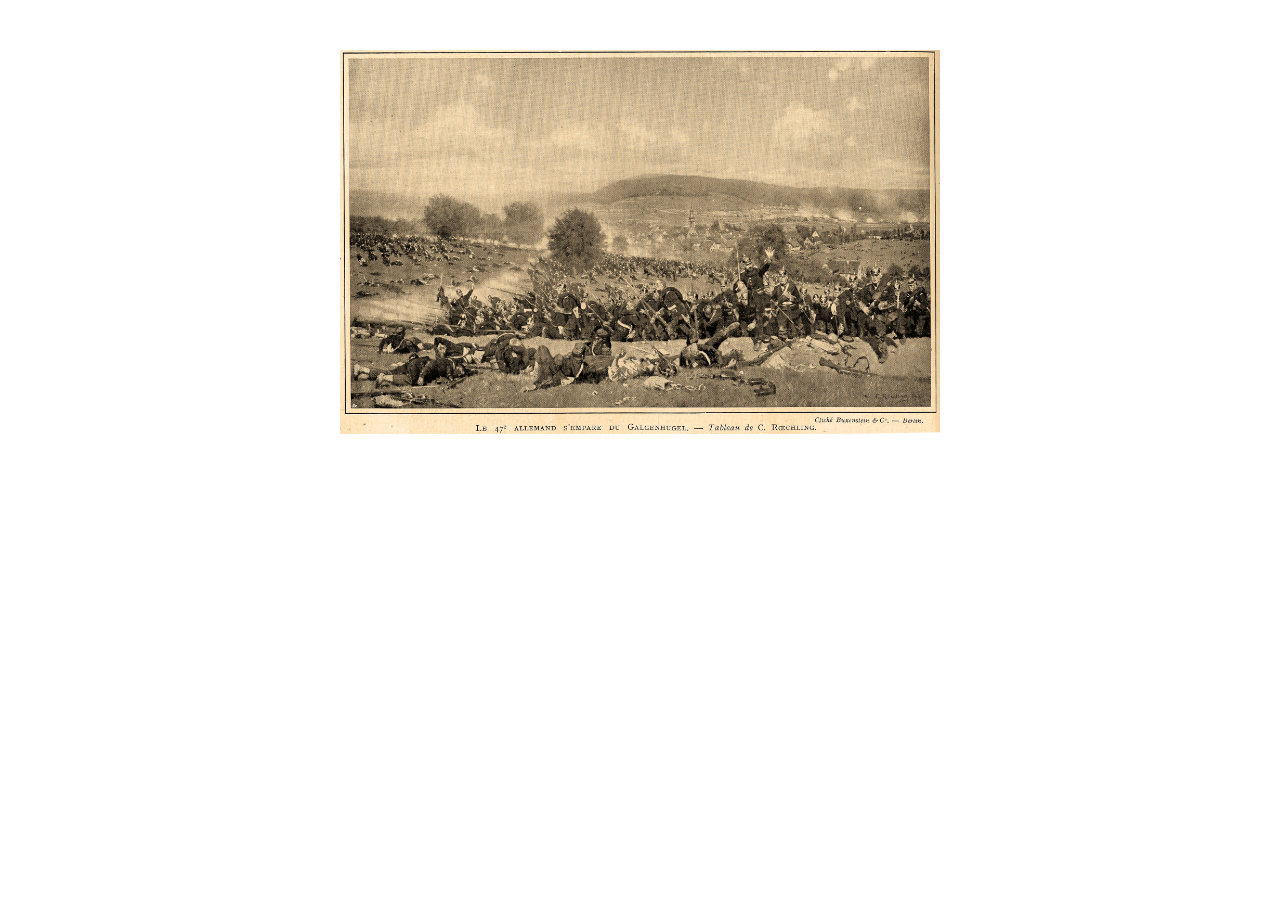
<file: MagnifyZoomer/index.html>
<!DOCTYPE html>
<html lang="en">
<head>
	<title>Zoom with Magnifying Glass using CSS and jQuery</title>
	<meta charset="utf-8">
	
	<link href="css/styles.css" rel="stylesheet">
</head>

<body>

	<!-- Lets make a simple image magnifier -->
	<div class="magnify">
		
		<!-- This is the magnifying glass which will contain the original/large version -->
		<div class="large"></div>
		
		<!-- This is the small image -->
		<!-- Normally, this image is 2308 x 1476 (large image dimensions)
		     but here we are shrinking it to be displayed at 600 pixels wide -->
		<img class="small" src="images/Galgenberg_orig.jpg" width="600">
		
	</div>

	<!-- Time for jquery action - access scripts here -->
    <script src="http://code.jquery.com/jquery-1.11.2.min.js"></script>
    <script src= "js/magnify.js"></script>

	

</body>
</html>
</file>
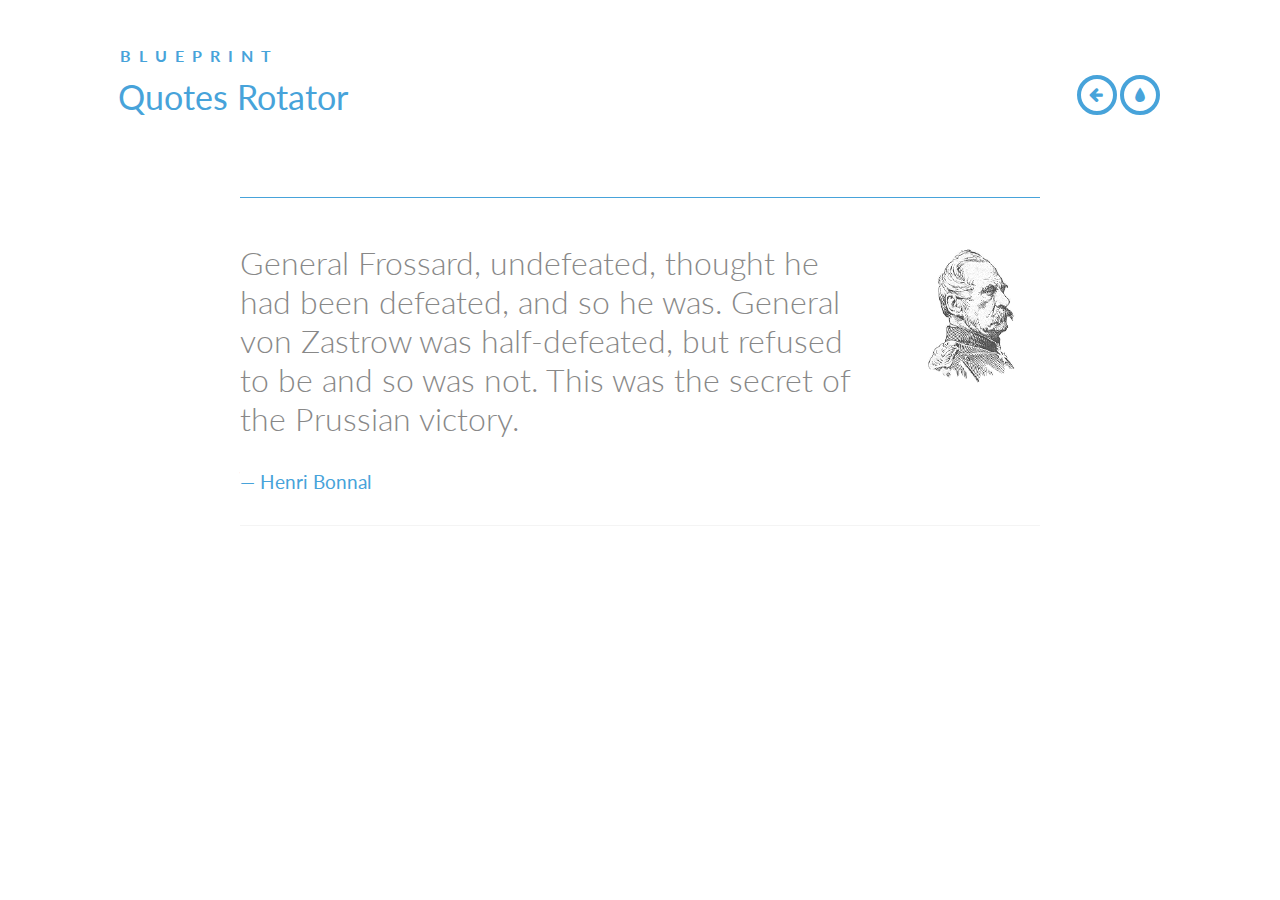
<file: QuotesRotator/index.html>
<!DOCTYPE html>
<html lang="en" class="no-js">
	<head>
		<meta charset="UTF-8">
		<meta http-equiv="X-UA-Compatible" content="IE=edge,chrome=1"> 
		<meta name="viewport" content="width=device-width, initial-scale=1.0"> 
		<title>Blueprint: Quotes Rotator</title>
		
		<meta name="description" content="Blueprint: Quotes Rotator">
		<meta name="keywords" content="quotes rotator, content rotator, jquery, javascript, fade in, fade out, css3, component, html, web development, blockquote">
		<meta name="author" content="Codrops" />
		
		<link rel="shortcut icon" href="../favicon.ico">
		<link rel="stylesheet" type="text/css" href="css/default.css">
		<link rel="stylesheet" type="text/css" href="css/component.css">
		
		<script src="js/modernizr.custom.js"></script>
	</head>
	
	<body>
		<div class="container">
		
			<header class="clearfix">
				<span>Blueprint</span>
				<h1>Quotes Rotator</h1>
				<nav>
					<a href="http://tympanus.net/Blueprints/NestedAccordion" class="icon-arrow-left" data-info="previous Blueprint">Previous Blueprint</a>
					<a href="http://tympanus.net/codrops/?p=14591" class="icon-drop" data-info="back to the Codrops article">back to the Codrops article</a>
				</nav>
			</header>	
			
			<div class="main">
			
				<div id="quoteRotator" class="quoteRotator">
				
					<div class="quoteContent">
					
						<img src="images/roon.png" alt="img01">
						
						<blockquote>
						  <p>General Frossard, undefeated, thought he had been defeated, and so he was.  General von Zastrow was half-defeated, but refused to be and so was not.  This was the secret of the Prussian victory.</p>
						  <footer>Henri Bonnal</footer>
						</blockquote>
						
					</div>
					
					<div class="quoteContent">
					
						<img src="images/macmahon.png" alt="img02">
						
						<blockquote>
						  <p>One day I would like to greet the Germans here; not even a field mouse would come out alive.</p>
						  <footer>Marshal Patrice MacMahon</footer>
						</blockquote>
						
					</div>
					
					<div class="quoteContent">
					
						<img src="images/prince.png" alt="img03">
						
						<blockquote>
						  <p>Fleschuez, one of those diehard officers, was shot in the chest as he urgently conferred with a colleague.  He fell down, gasping for air but otherwise unharmed; he had been saved by his wallet, which he had tucked into his breast pocket before the battle.</p>
						  <footer>Geoffery Wawro</footer>
						</blockquote>
						
					</div>
					<div class="quoteContent">
					
						<img src="images/roon.png" alt="img04">
						
						<blockquote>
						  <p>He was living day to day, confining himself to the routine details of administration which he understood, and trusting to his good luck to pull him through.</p>
						  <footer>Jarras</footer>
						</blockquote>
						
					</div>
					<div class="quoteContent">
					
						<img src="images/prince.png" alt="img04">
						
						<blockquote>
						  <p>The casualty returns were to reveal over 8,000 officers and men killed and wounded, mostly within twenty minutes; more than a quarter of the entire corps strength.  If anything was needed to vindicate the French faith in the Chassepot, it was the aristocratic corpses which so thickly strewed the fields between St Privat and St Marie-les-Chenes.</p>
						  <footer>Michael Howard</footer>
						</blockquote>
						
					</div>
					<div class="quoteContent">
					
						<img src="images/roon.png" alt="img04">
						
						<blockquote>
						  <p>The Bavarians, who had not slept or eaten properly for two entire days, advanced through woods that literally fell down under the hurricane of French fire.</p>
						  <footer>Geoffery Wawro</footer>
						</blockquote>
						
					</div>
					<div class="quoteContent">
					
						<img src="images/macmahon.png" alt="img04">
						
						<blockquote>
						  <p>The bodies of the fallen lay so thickly together, in their light blue jackets, that they made the ground, according to one observer, look like a field of flax.</p>
						  <footer>Michael Howard</footer>
						</blockquote>
						
					</div>
				</div>   <!-- end div.quoteRotator --->
			</div>  <!-- end div.main --->
		</div>   <!-- end div.container --->
		
		<!--<script src="https://ajax.googleapis.com/ajax/libs/jquery/1.9.1/jquery.min.js"></script>-->
		<script src="http://code.jquery.com/jquery-1.11.2.min.js"></script>
		<script src="js/jquery.qtRotator.js"></script>
		
		<script>
			$( function() {
				/*
				- how to call the plugin:
				$( selector ).qtRotator( [options] );
				- options:
				{
					// default transition speed (ms)
					speed : 700,
					// default transition easing
					easing : 'ease',
					// rotator interval (ms)
					interval : 8000
				}
				- destroy:
				$( selector ).qtRotator( 'destroy' );
				*/

				$( '#quoteRotator' ).qtRotator({interval: 4000});

			} );
		</script>
	</body>
</html>
</file>
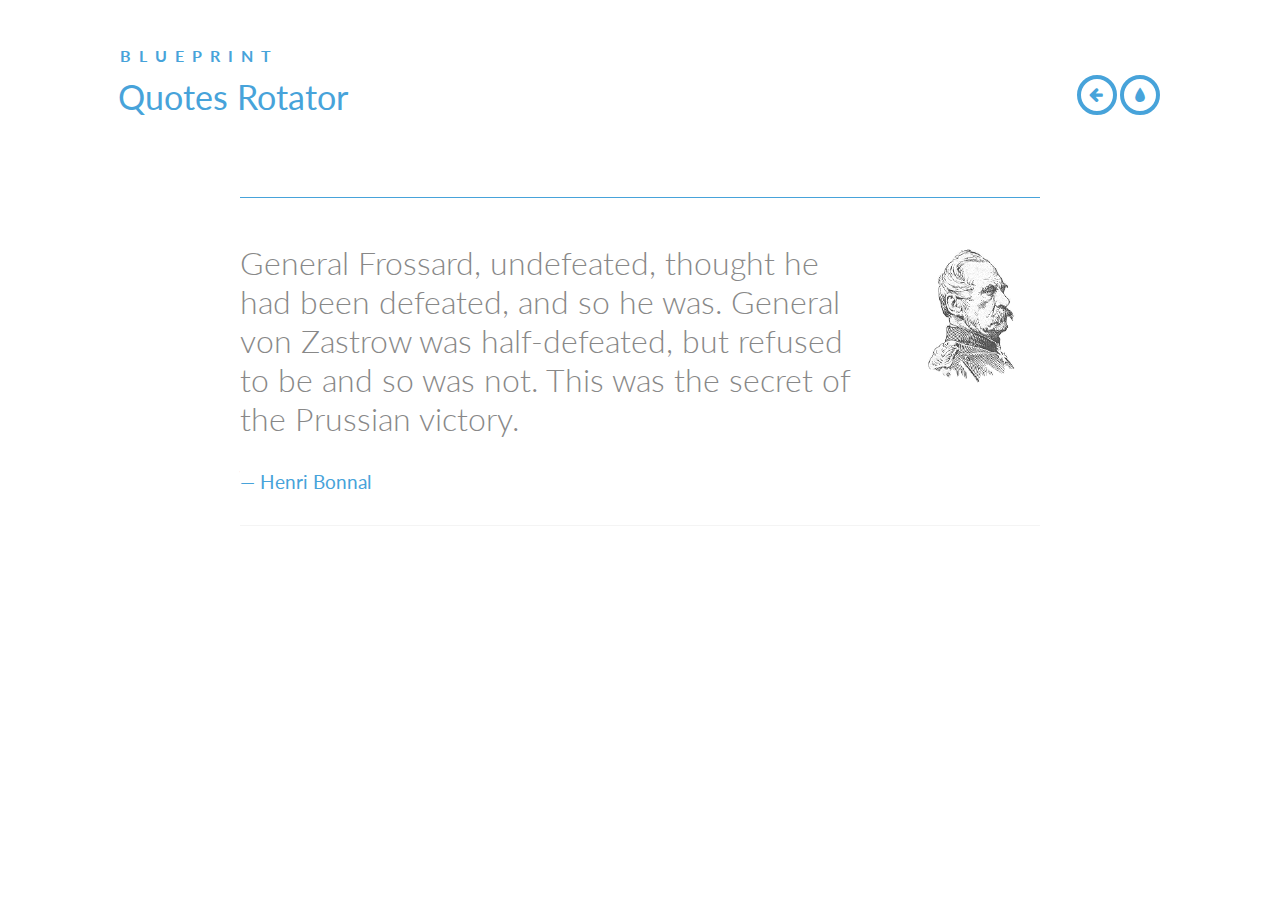
<file: QuoteRotater_commented/QuotesRotator/index.html>
<!DOCTYPE html>
<html lang="en" class="no-js">
	<head>
		<meta charset="UTF-8">
		<meta http-equiv="X-UA-Compatible" content="IE=edge,chrome=1"> 
		<meta name="viewport" content="width=device-width, initial-scale=1.0"> 
		<title>Blueprint: Quotes Rotator</title>
		
		<meta name="description" content="Blueprint: Quotes Rotator">
		<meta name="keywords" content="quotes rotator, content rotator, jquery, javascript, fade in, fade out, css3, component, html, web development, blockquote">
		<meta name="author" content="Codrops" />
		
		<link rel="shortcut icon" href="../favicon.ico">
		<link rel="stylesheet" type="text/css" href="css/default.css">
		<link rel="stylesheet" type="text/css" href="css/component.css">
		
		<script src="js/modernizr.custom.js"></script>
	</head>
	
	<body>
		<div class="container">
		
			<header class="clearfix">
				<span>Blueprint</span>
				<h1>Quotes Rotator</h1>
				<nav>
					<a href="http://tympanus.net/Blueprints/NestedAccordion" class="icon-arrow-left" data-info="previous Blueprint">Previous Blueprint</a>
					<a href="http://tympanus.net/codrops/?p=14591" class="icon-drop" data-info="back to the Codrops article">back to the Codrops article</a>
				</nav>
			</header>	
			
			<div class="main">
			
				<div id="quoteRotator" class="quoteRotator">
				
					<div class="quoteContent">
					
						<img src="images/roon.png" alt="img01">
						
						<blockquote>
						  <p>General Frossard, undefeated, thought he had been defeated, and so he was.  General von Zastrow was half-defeated, but refused to be and so was not.  This was the secret of the Prussian victory.</p>
						  <footer>Henri Bonnal</footer>
						</blockquote>
						
					</div>
					
					<div class="quoteContent">
					
						<img src="images/macmahon.png" alt="img02">
						
						<blockquote>
						  <p>One day I would like to greet the Germans here; not even a field mouse would come out alive.</p>
						  <footer>Marshal Patrice MacMahon</footer>
						</blockquote>
						
					</div>
					
					<div class="quoteContent">
					
						<img src="images/prince.png" alt="img03">
						
						<blockquote>
						  <p>Fleschuez, one of those diehard officers, was shot in the chest as he urgently conferred with a colleague.  He fell down, gasping for air but otherwise unharmed; he had been saved by his wallet, which he had tucked into his breast pocket before the battle.</p>
						  <footer>Geoffery Wawro</footer>
						</blockquote>
						
					</div>
					<div class="quoteContent">
					
						<img src="images/roon.png" alt="img04">
						
						<blockquote>
						  <p>He was living day to day, confining himself to the routine details of administration which he understood, and trusting to his good luck to pull him through.</p>
						  <footer>Jarras</footer>
						</blockquote>
						
					</div>
					<div class="quoteContent">
					
						<img src="images/prince.png" alt="img04">
						
						<blockquote>
						  <p>The casualty returns were to reveal over 8,000 officers and men killed and wounded, mostly within twenty minutes; more than a quarter of the entire corps strength.  If anything was needed to vindicate the French faith in the Chassepot, it was the aristocratic corpses which so thickly strewed the fields between St Privat and St Marie-les-Chenes.</p>
						  <footer>Michael Howard</footer>
						</blockquote>
						
					</div>
					<div class="quoteContent">
					
						<img src="images/roon.png" alt="img04">
						
						<blockquote>
						  <p>The Bavarians, who had not slept or eaten properly for two entire days, advanced through woods that literally fell down under the hurricane of French fire.</p>
						  <footer>Geoffery Wawro</footer>
						</blockquote>
						
					</div>
					<div class="quoteContent">
					
						<img src="images/macmahon.png" alt="img04">
						
						<blockquote>
						  <p>The bodies of the fallen lay so thickly together, in their light blue jackets, that they made the ground, according to one observer, look like a field of flax.</p>
						  <footer>Michael Howard</footer>
						</blockquote>
						
					</div>
				</div>   <!-- end div.quoteRotator --->
			</div>  <!-- end div.main --->
		</div>   <!-- end div.container --->
		
		<!--<script src="https://ajax.googleapis.com/ajax/libs/jquery/1.9.1/jquery.min.js"></script>-->
		<script src="http://code.jquery.com/jquery-1.11.0.min.js"></script>
		<script src="js/jquery.qtRotator.js"></script>
		
		<script>
			$( function() {
				/*
				- how to call the plugin:
				$( selector ).qtRotator( [options] );
				- options:
				{
					// default transition speed (ms)
					speed : 700,
					// default transition easing
					easing : 'ease',
					// rotator interval (ms)
					interval : 8000
				}
				- destroy:
				$( selector ).qtRotator( 'destroy' );
				*/

				$( '#quoteRotator' ).qtRotator();

			} );
		</script>
	</body>
</html>
</file>
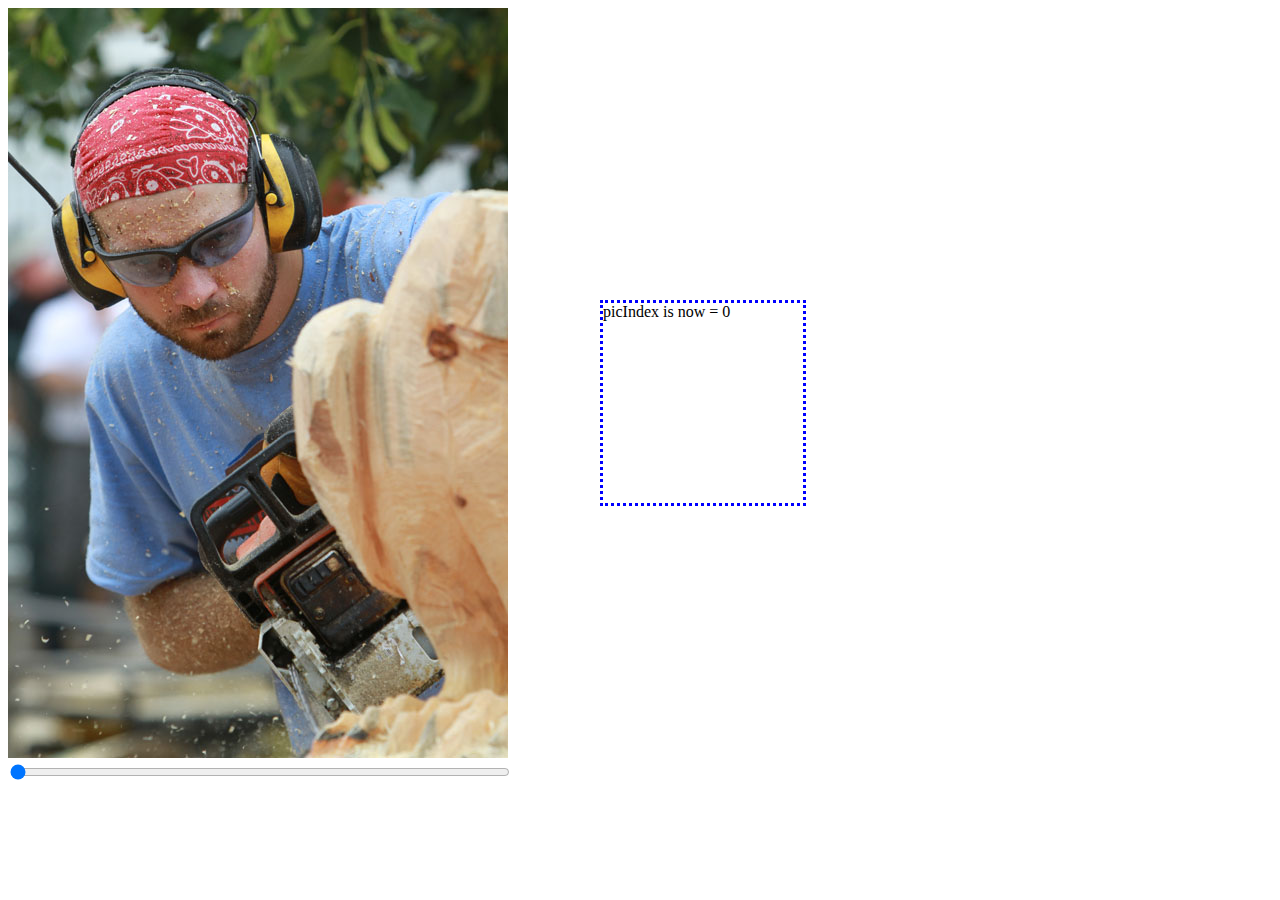
<file: CanvasBlitting/blittingExample01.html>
<!DOCTYPE html>
<html lang="en">
<head>
	<title>HTML5 Blitting with the Canvas - Take01</title>
	<meta charset="utf-8">
	
	<link href="css/blitting1.css" rel="stylesheet">
	
</head>

<body onload="init()">

	<canvas id="myCanvas" width="500" height="750"></canvas>
	
	<div id="testInfo"></div>
	
	<br>
	
	<!-- We are going to use a new form element supported
	     in the webkit.  It may show up as a text field in
		 Firefox and IE -->
	<input type="range" id="slider" style="width:500px" min="0" max="6500" step="1" value="0">
	<!-- max value will be set up based on pic width of 500 x 13 
	     (13 is the index of the last image of 14 images) = 6500 -->
		 
	<script src="js/blitting01.js"></script>
</body>
</html>
</file>
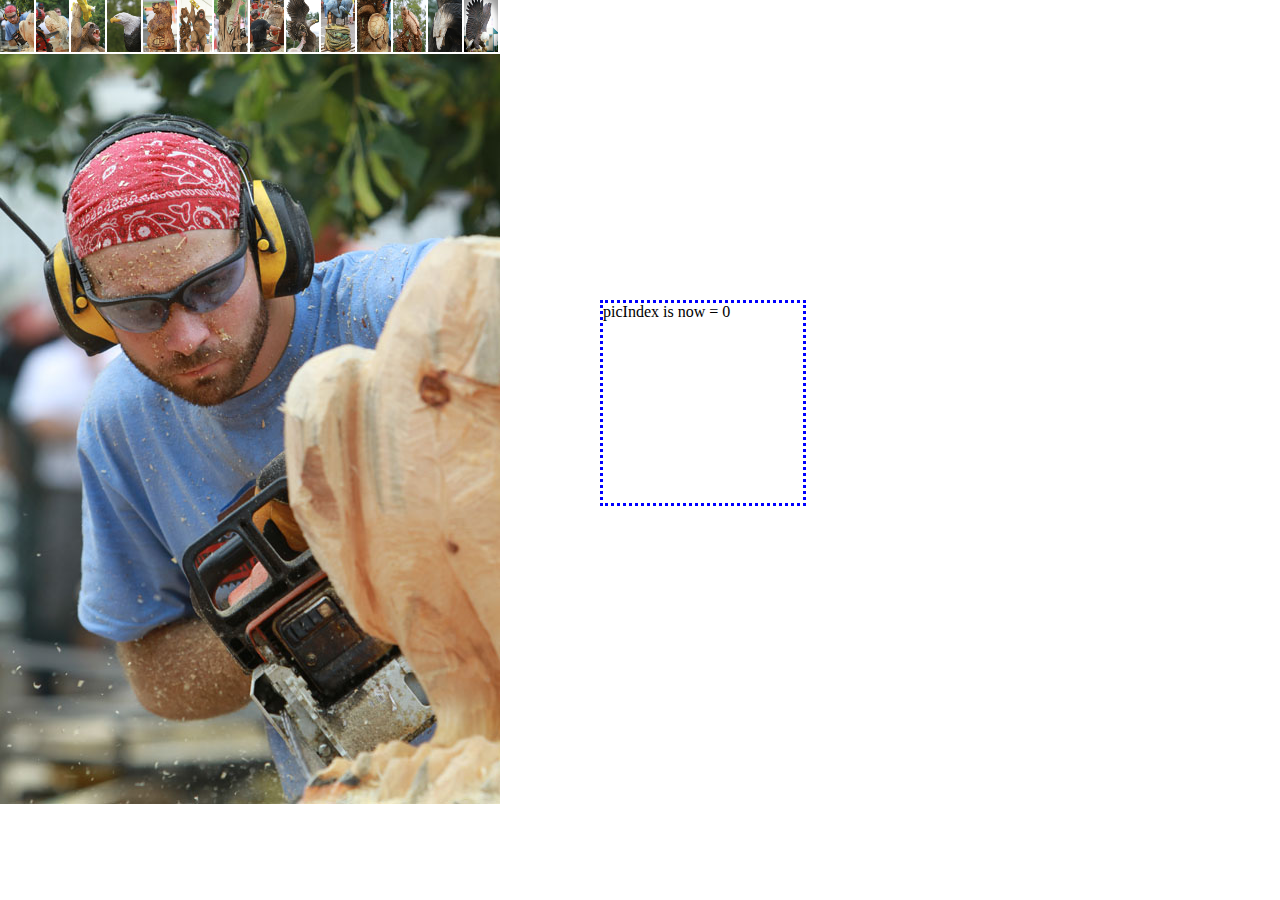
<file: CanvasBlitting/blittingExample02.html>
<!DOCTYPE html>
<html lang="en">
<head>
	<title>HTML5 Blitting with the Canvas - Take02</title>
	<meta charset="utf-8">
	
	<style>
		body {
			margin: 0;
			padding: 0;
		}
		
		#testInfo {
			position:absolute;
			left: 600px;
			top: 300px;
			width: 200px;
			height: 200px;
			border: 3px dotted blue;
		}
	</style>
	
</head>

<body onload="init()">

	<canvas id="myCanvas" width="500" height="805"></canvas>
	
	<div id="testInfo"></div>
		 
	<script src="js/blitting02.js"></script>
</body>
</html>
</file>
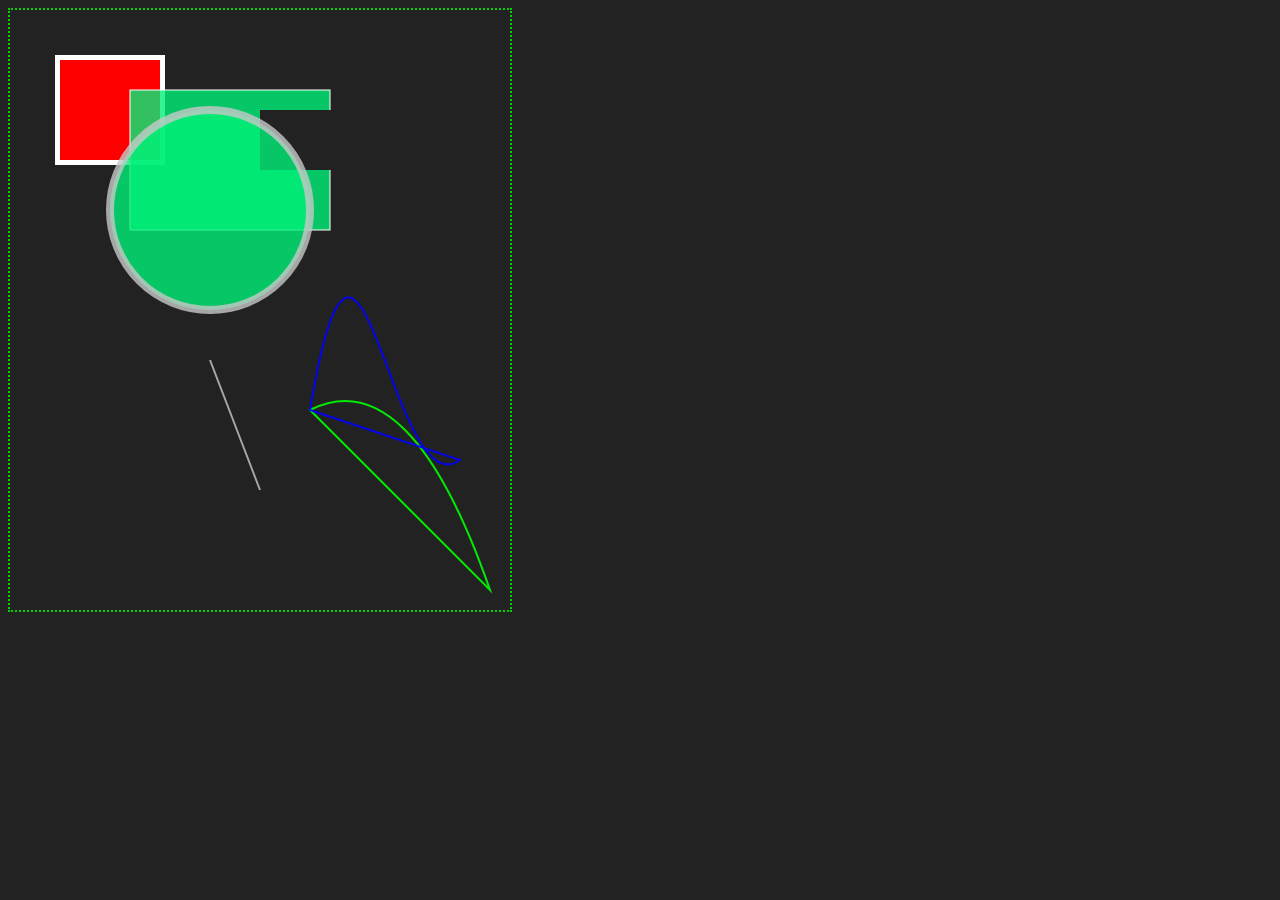
<file: CanvasExample/canvasExample.html>
<!DOCTYPE html>
<html lang="en">
<head>
	<title>HTML5 Canvas Example</title>
	<meta charset="utf-8">
	
	<link href="css/styles.css" rel="stylesheet">
</head>

<body>

	<canvas id="myCanvas" width="500" height="600">HTML5 canvas is not supported by this browser</canvas>
	
	<!--<script src="http://code.jquery.com/jquery-1.11.0.min.js"></script>-->
	<script src="js/canvas.js"></script>

</body>
</html>
</file>
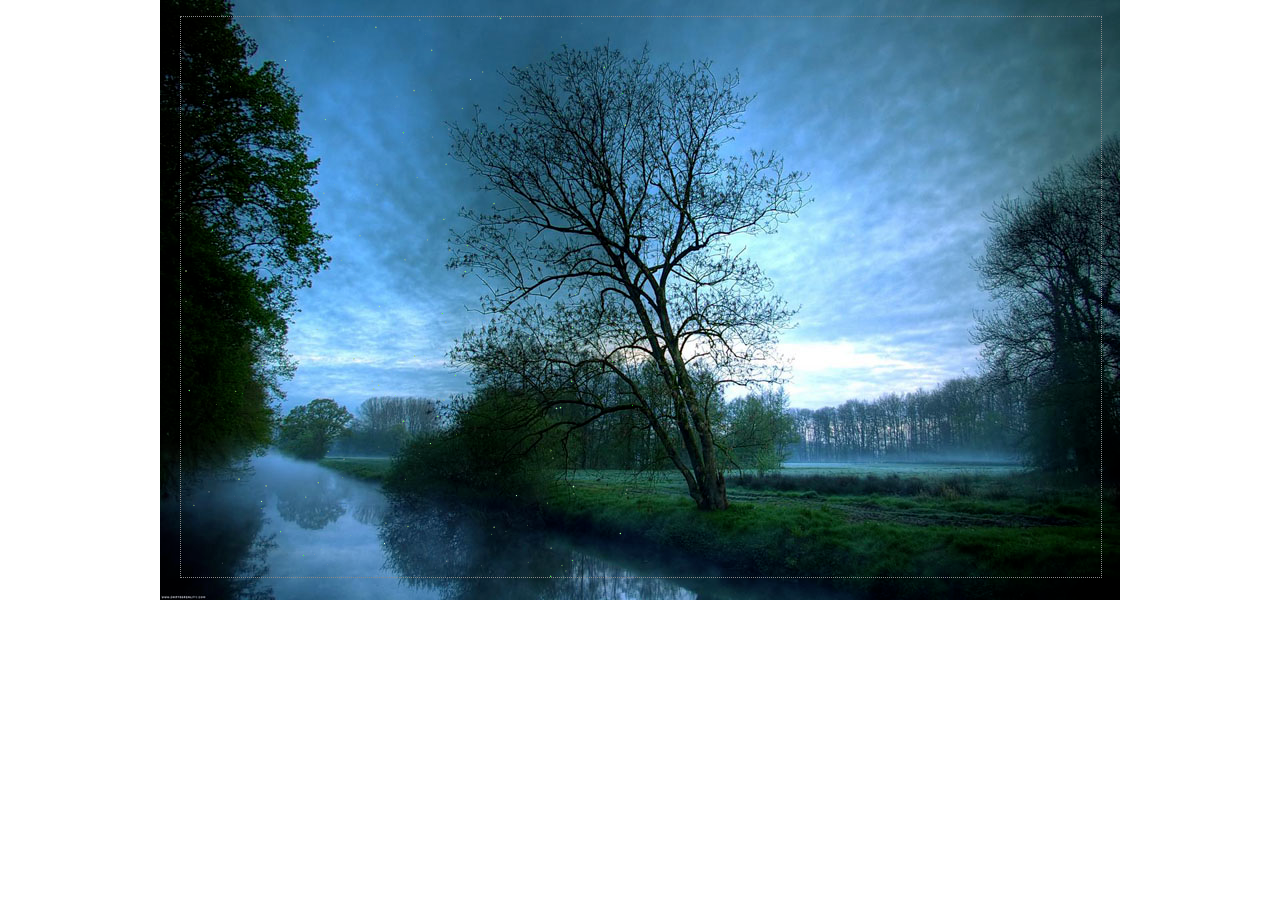
<file: Fireflies/fireFlies.html>
<!DOCTYPE html>
<html lang="en">
<head>
	<title>Fireflies using Particle Effects</title>
	<meta charset="utf-8">
	
	<link href="css/styles.css" rel="stylesheet">
</head>

<body onload="init()">

	<div id="wrapper">

		<canvas id="myCanvas" width="920" height="560">Canvas not supported in this browser</canvas>
	
	</div>
	
	<script src="js/fireFlies.js"></script>

</body>
</html>
</file>
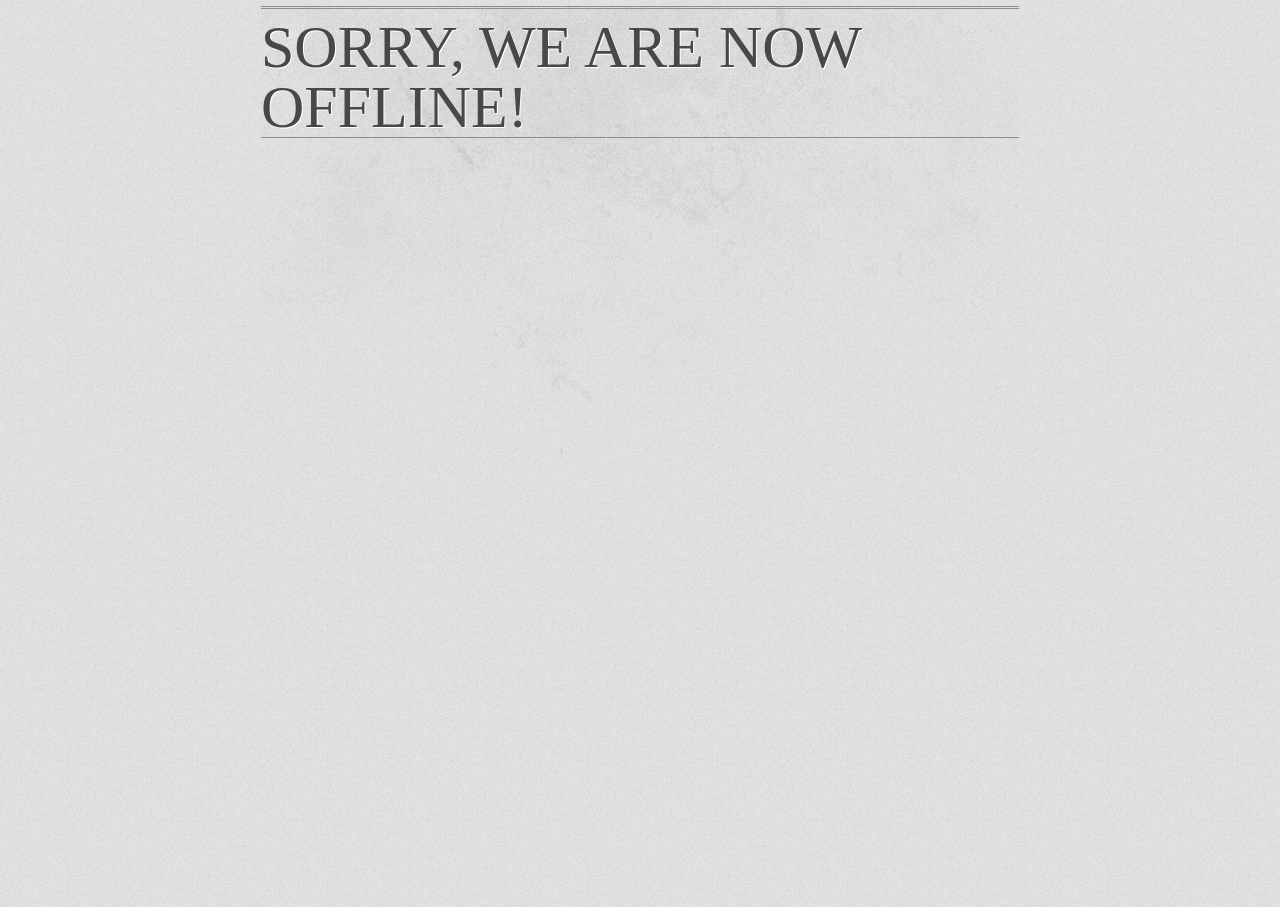
<file: HTML_Herald_commented/offline.html>
<!doctype html>
<html lang="en" manifest="cache.manifest">
	<head>
		<meta http-equiv="Content-Type" content="text/html; charset=iso-8859-1">
		<title>We are offline!</title>
		<link rel="stylesheet" href="css/styles.css?v=1.0"/>
	</head>
	<body>
    <header>
        <h1>Sorry, we are now offline!</h1>
    </header>
	</body>
</html>
</file>
<file: QuotesRotator/css/component.css>
/* div.quoteRotator contains all of the .quoteContent div's */
.quoteRotator {
	position: relative;    /* positioning parent */
	margin: 3em auto 5em auto;  /* center with varying top and bottom margins */
	
	/* The max-width CSS property is used to set the maximum width of a given 
	element. It prevents the used value of the width property from becoming larger 
	than the value specified for max-width.

	max-width overrides width, but min-width overrides max-width.

	For more info see: https://developer.mozilla.org/en-US/docs/Web/CSS/max-width
	*/
	max-width: 800px;
	width: 100%;
	
	/* The min-height CSS property is used to set the minimum height of a given 
	element. It prevents the used value of the height property from becoming 
	smaller than the value specified for min-height.

	The value of min-height overrides both max-height and height.

	For more info see: https://developer.mozilla.org/en-US/docs/Web/CSS/min-height
	*/
	min-height: 400px;
}

.quoteRotator .quoteContent {
	position: absolute;
	min-height: 200px;
	border-top: 1px solid #f4f4f4;
	border-bottom: 1px solid #f4f4f4;
	padding: 2em 0;
	top: 0;
	z-index: 0;
	opacity: 0;   /* hide this content via transparency for now... */
	width: 100%;
}

/* If Modernizr determines JavaScript is disabled by giving the html tag
   a class of "no-js", then use this style rule for the quote content div's */
.no-js .quoteRotator .quoteContent {
	border-bottom: none;
}

.quoteRotator .quoteContent.quoteCurrent,
.no-js .quoteRotator .quoteContent {
	position: relative; 
	z-index: 100;
	/* allow click or tap behaviour to “pass through” an element to another element 
	below it on the Z axis */
	pointer-events: auto;
	opacity: 1;   /* show the current quote */
}

/* Not really sure what these next two rules really gain us...? */
.quoteRotator .quoteContent:before,
.quoteRotator .quoteContent:after {
	content: " ";
	
	/* Behaves like the <table> HTML element. It defines a block-level box. */
	display: table;
}

.quoteRotator .quoteContent:after {
	clear: both;
}

/* This is the progress bar we will see being animated from left-to-right
   via jQuery code */
.quoteProgress {
	position: absolute;
	background: #47a3da;
	height: 1px;
	width: 0%;   /* starting value which will be modified by our jQuery code */
	top: 0;
	z-index: 1000;
}

.quoteRotator blockquote {
	margin: 0;
	padding: 0;
}

.quoteRotator blockquote p {
	font-size: 2em;
	color: #888;
	font-weight: 300;
	margin: 0.4em 0 1em;
}

/* This is for the author of the quote */
.quoteRotator blockquote footer {
	font-size: 1.2em;
}

/* Use a :before pseudo-element to place a "- " before the quote's author */
.quoteRotator blockquote footer:before {
	content: '― ';
}

/* Move the quote's image to the right */
.quoteRotator .quoteContent img {
	float: right;
	margin-left: 3em;
}

/* Example for media query */
@media screen and (max-width: 30.6em) { 

	.quoteRotator {
		font-size: 70%;
	}

	.quoteRotator img {
		width: 80px;
	}

}
</file>
<file: QuoteRotater_commented/QuotesRotator/css/component.css>
/* div.quoteRotator contains all of the .quoteContent div's */
.quoteRotator {
	position: relative;    /* positioning parent */
	margin: 3em auto 5em auto;  /* center with varying top and bottom margins */
	
	/* The max-width CSS property is used to set the maximum width of a given 
	element. It prevents the used value of the width property from becoming larger 
	than the value specified for max-width.

	max-width overrides width, but min-width overrides max-width.

	For more info see: https://developer.mozilla.org/en-US/docs/Web/CSS/max-width
	*/
	max-width: 800px;
	width: 100%;
	
	/* The min-height CSS property is used to set the minimum height of a given 
	element. It prevents the used value of the height property from becoming 
	smaller than the value specified for min-height.

	The value of min-height overrides both max-height and height.

	For more info see: https://developer.mozilla.org/en-US/docs/Web/CSS/min-height
	*/
	min-height: 400px;
}

.quoteRotator .quoteContent {
	position: absolute;
	min-height: 200px;
	border-top: 1px solid #f4f4f4;
	border-bottom: 1px solid #f4f4f4;
	padding: 2em 0;
	top: 0;
	z-index: 0;
	opacity: 0;   /* hide this content via transparency for now... */
	width: 100%;
}

/* If Modernizr determines JavaScript is disabled by giving the html tag
   a class of "no-js", then use this style rule for the quote content div's */
.no-js .quoteRotator .quoteContent {
	border-bottom: none;
}

.quoteRotator .quoteContent.quoteCurrent,
.no-js .quoteRotator .quoteContent {
	position: relative; 
	z-index: 100;
	/* allow click or tap behaviour to “pass through” an element to another element 
	below it on the Z axis */
	pointer-events: auto;
	opacity: 1;   /* show the current quote */
}

/* Not really sure what these next two rules really gain us...? */
.quoteRotator .quoteContent:before,
.quoteRotator .quoteContent:after {
	content: " ";
	
	/* Behaves like the <table> HTML element. It defines a block-level box. */
	display: table;
}

.quoteRotator .quoteContent:after {
	clear: both;
}

/* This is the progress bar we will see being animated from left-to-right
   via jQuery code */
.quoteProgress {
	position: absolute;
	background: #47a3da;
	height: 1px;
	width: 0%;   /* starting value which will be modified by our jQuery code */
	top: 0;
	z-index: 1000;
}

.quoteRotator blockquote {
	margin: 0;
	padding: 0;
}

.quoteRotator blockquote p {
	font-size: 2em;
	color: #888;
	font-weight: 300;
	margin: 0.4em 0 1em;
}

/* This is for the author of the quote */
.quoteRotator blockquote footer {
	font-size: 1.2em;
}

/* Use a :before pseudo-element to place a "- " before the quote's author */
.quoteRotator blockquote footer:before {
	content: '― ';
}

/* Move the quote's image to the right */
.quoteRotator .quoteContent img {
	float: right;
	margin-left: 3em;
}

/* Example for media query */
@media screen and (max-width: 30.6em) { 

	.quoteRotator {
		font-size: 70%;
	}

	.quoteRotator img {
		width: 80px;
	}

}
</file>
<file: CanvasBlitting/css/blitting1.css>
#testInfo {
	position:absolute;
	left: 600px;
	top: 300px;
	width: 200px;
	height: 200px;
	border: 3px dotted blue;
}
</file>
<file: CanvasExample/css/styles.css>
body {
	background: #222;
}

#myCanvas {
	border: 2px dotted rgba(0, 255, 0, .8);
}
</file>
<file: Fireflies/css/styles.css>
body {
	background: transparent url(../images/Silence_Forest_960x600.jpg) no-repeat 50% 0%;
}

#wrapper {
	width: 960px;
	height: 600px;
	margin: 0 auto;
	position: relative;
}

#myCanvas {
	border: 1px dotted #888;
	position: absolute;
	bottom: 30px;
	left: 20px;
}
</file>
<file: HTML_Herald_commented/css/styles.css>
body { font:13px serif; *font-size:small; *font:x-small; line-height:1.22; }
html, body, body div, span, object, iframe,
h1, h2, h3, h4, h5, h6, p, blockquote, pre,
abbr, address, cite, code,
del, dfn, em, img, ins, kbd, q, samp,
small, strong, sub, sup, var,
b, i,
dl, dt, dd, ol, ul, li,
fieldset, form, label, legend,
table, caption, tbody, tfoot, thead, tr, th, td,
article, aside, figure, footer, header, 
hgroup, menu, nav, section,
time, mark, audio, video, a {
  margin:0;
  padding:0;
  border:0;
  outline:0;
  font-size:100%;
  vertical-align:baseline;
  background:transparent none no-repeat 0 0;
  color: #484848;
  font-weight: normal;
}

article, aside, figure, footer, header, hgroup, nav, section { display:block; }

nav ul { list-style:none; }

blockquote, q { quotes:none; }

blockquote:before, blockquote:after,
q:before, q:after { content:''; content:none; }
ins { background-color:#ff9; color:#000; text-decoration:none; }

del { text-decoration: line-through; }
abbr[title], dfn[title] { border-bottom:1px dotted #000; cursor:help; }
table { border-collapse:collapse; border-spacing:0;  font-size:inherit; font:100%;}
input, select { vertical-align:middle;  font:99% sans-serif; color: #282828;}
pre, code, kbd, samp { font-family: monospace, sans-serif; }/ 
h1,h2,h3,h4,h5,h6 { font-weight: bold; text-rendering: optimizeLegibility; }
html { -webkit-font-smoothing: antialiased; }

/* Accessible focus treatment: people.opera.com/patrickl/experiments/keyboard/test */
a:hover, a: active { outline: none; }
a:focus { outline: 1px dotted #f3f3f3; }
ul { margin-left:30px; }
ol { margin-left:30px; list-style-type: decimal; }

small { font-size:85%; }
strong{ font-weight: bold; }
sub { vertical-align: sub; font-size: smaller; }
sup { vertical-align: super; font-size: smaller; }

input[type="radio"] { vertical-align: text-bottom; }
input[type="checkbox"] { vertical-align: bottom; *vertical-align: baseline; }
.ie6 input { vertical-align: text-bottom; }
label, input[type=button], input[type=submit], button { cursor: pointer; }
::-moz-selection{ background: #484848; color:#fff; text-shadow: none; }
::selection { background:#484848; color:#fff; text-shadow: none; } 
a:link { -webkit-tap-highlight-color: #ccc; } 
html { overflow-y: scroll; }
button {  width: auto; overflow: visible; }
.ie7 img { -ms-interpolation-mode: bicubic; }

/* RESET STYLES END HERE */

/* @font-face code Generated by Font Squirrel (http://www.fontsquirrel.com) */
@font-face {
    font-family: 'LeagueGothic';
    src: url('../fonts/League_Gothic-webfont.eot');
    src: url('../fonts/League_Gothic-webfont.eot?#iefix') format('eot'),
         url('../fonts/League_Gothic-webfont.woff') format('woff'),
         url('../fonts/League_Gothic-webfont.ttf') format('truetype'),
         url('../fonts/League_Gothic-webfont.svg#webfontFHzvtkso') format('svg');
    font-weight: bold;
    font-style: normal;
}

@font-face {
    font-family: 'AcknowledgementMedium';
    src: url('../fonts/Acknowledgement-webfont.eot');
    src: url('../fonts/Acknowledgement-webfont.eot?#iefix') format('eot'),
         url('../fonts/Acknowledgement-webfont.woff') format('woff'),
         url('../fonts/Acknowledgement-webfont.ttf') format('truetype'),
         url('../fonts/Acknowledgement-webfont.svg#webfontuCYqM11k') format('svg');
    font-weight: normal;
    font-style: normal;
}

html {
  background: transparent url(../images/bg-main.gif) repeat 0 0;	
  height: 100%;
}

body {
  width: 758px;
  margin: 6px auto 0 auto;
  border-top: solid 1px #8e8e8e;
  background: transparent url(../images/bg-texture.png) no-repeat top center;
  height: 100%;
  color: #666666;
  font-size: 13px;
  position: relative;
  font-family: Times, "Times New Roman", serif;
}


h1 {
  text-shadow: #fff 1px 1px;
  font-family: LeagueGothic, Tahoma, Geneva, sans-serif;
  text-transform: uppercase;
  line-height: 1;
}

h2 {
  background-position: top center;
  font-family: LeagueGothic, Tahoma, Geneva, sans-serif;
  padding: 7px 0 0 0;
}
article h2 {
  background-image: url(../images/bg-header.gif);
}
body > header h2 { 
  text-transform: lowercase;
  background-image: none;
  font-size: 16px;
  letter-spacing: 2px;
  text-align: center;
  text-shadow: none;
  font-weight: normal;
  line-height: 2;
}
p {
  margin: 0 0 13px 0;
  text-align: justify;
  line-height: 1em;
}


/* HEADER */
body > header {
  border-top:  solid 1px #8e8e8e;
  border-bottom: solid 1px #8e8e8e;
  margin: 1px auto;
  padding-top: 8px;
  overflow: hidden;
  position: relative;
}

header a {
  text-decoration: none;
  color: #484848;
}
header a img {
  position: relative;
  top: 8px;
}

header hgroup {
  text-align: center;
  margin-left: 30px;
}

header h1 {
  font-family: "Times New Roman", Times, serif;
  font-size: 60px;
  position: relative;
}

header h1 span {
  position: absolute;
  left: 40px;
  top: 40%;
  font-size: 30%;
}

header p {
  position: absolute;
  bottom: 0;
  line-height: 25px;
  font-size: 12px;
  margin: 0;
}

#issue {
  right: 0;
  text-align: right;
}

nav {
  border-top: double 3px #8e8e8e;
  height: 28px;
}

nav ul {
  margin: 1px auto;
  height: 28px;
  white-space: nowrap;
  text-align: center;
  width: 10.2em;
  
}

nav ul li {
  width: 5em;
  float: left;
}

nav ul li a{ 
  color: #484848;
  text-transform: uppercase;
  font-size: 13px;
  display: block;
  line-height: 27px;
  text-decoration: none;
}

nav ul li a:hover, nav ul li a:active {
  text-decoration: underline;	
}

#main {
  margin: 1px 0 0 0;
  border-top: solid 1px #8e8e8e;
  padding: 15px 0;
  clear: both;
}
#main > div {
  float: left;
}
#main > div:first-of-type, /* both selectors target the same element */
#primary   {
  width: 375px;	
  padding-right: 4px;
}

#main > div:nth-of-type(2), /* both selectors target the same element */
#secondary {
  width: 130px;	
}

#secondary {
  width: 130px;
}

#main > div:last-of-type, /* both selectors target the same element */
#tertiary,
aside {
  width: 244px;
  margin-right:0;
  padding-left: 4px;
}
/* The first article */

#primary article .content {
  -webkit-columns: 3 9em;
  -webkit-column-gap: 10px;
  -moz-column-count: 3;
  -moz-column-width: 9em;
  -moz-column-gap: 10px;
  column-count: 3;
  column-width: 9em;
  column-gap: 10px; 

}

#primary article .content h1 {
  -webkit-column-span: all;
  -moz-column-span: all;
}

#video {
  display: block;
  margin-bottom: 12px;
}

#video, 
#primary article h1 {
  -webkit-column-span: all;
  -moz-column-span: all;
  column-span: all;
  clear:both;
}


#canvasOverlay
{
	position:absolute;
	top:0px;
	left:0px;
	/* to avoid seeing the video in color for a second before the JavaScript runs 
	 * show a black background instead*/
	background-color: black;
	margin-bottom:25px;
	
}

#secondary article{
  padding: 0 4px 0 4px;
  float: left;
  border-right: solid 1px #979797;
  border-left: solid 1px #979797;
}


img[alt~=cat] {
  margin: 0 auto 15px;
  display: block;
}

#main > div hgroup {
  padding: 0 0 10px 0;
  margin: 0 0 5px 0;
  background: transparent url(../images/bg-subhead.gif) no-repeat bottom center;
}

#main h1 {
  font-size: 22px;
  margin: 0 0 8px 0;
}

#main > div h2 {
  font-size: 14px;
  text-transform: none;
  font-family: "Times New Roman", Times, serif;
  font-weight: bold;
  text-shadow: none;
  text-align: center;
}


#main > div:first-of-type h1 {
  font-size: 33px;
  padding: 0 0 4px 0;
  letter-spacing: -1px;
  text-align: left;
}

#tertiary article .content {
  -webkit-column-count: 2;
  -webkit-column-width: 117px;
  -webkit-column-gap: 10px;
  -moz-column-count: 2;
  -moz-column-width: 117px;
  -moz-column-gap: 10px;
  column-count: 2;
  column-width: 117px;
  column-gap: 10px;
}


/* advertisements */
aside {
  float: left;
  width: 246px;
}

aside article {
  width: 236px;
  border: 1px solid #cccccc;
  margin-bottom: 5px;
}


#ad2 {
  height: 170px;
  background-image:
    url(../images/bg-bike.png), 
    url(../images/gradient.svg);
  /* Mozilla gradient syntax */
  background-image:
    url(../images/bg-bike.png),
    -moz-linear-gradient(0% 0% 270deg,
    rgba(0,0,0,0.4) 0, 
    rgba(0,0,0,0) 37%,
    rgba(0,0,0,0) 83%, 
    rgba(0,0,0,0.06) 92%, 
    rgba(0,0,0,0) 98%);
  /* W3C gradient syntax for WebKit */
  background-image:
    url(../images/bg-bike.png),
    -webkit-linear-gradient(top,
    rgba(0,0,0,0.4) 0, 
    rgba(0,0,0,0) 37%,
    rgba(0,0,0,0) 83%, 
    rgba(0,0,0,0.06) 92%, 
    rgba(0,0,0,0) 98%);
  /* W3C gradient syntax for Opera */
  background-image:
    url(../images/bg-bike.png),
    -o-linear-gradient(top,
    rgba(0,0,0,0.4) 0, 
    rgba(0,0,0,0) 37%,
    rgba(0,0,0,0) 83%, 
    rgba(0,0,0,0.06) 92%, 
    rgba(0,0,0,0) 98%);
  /* Unprefixed W3C syntax */ 
  background-image:
    url(../images/bg-bike.png),
    linear-gradient(top,
    rgba(0,0,0,0.4) 0, 
    rgba(0,0,0,0) 37%,
    rgba(0,0,0,0) 83%, 
    rgba(0,0,0,0.06) 92%, 
    rgba(0,0,0,0) 98%);
  /* Old WebKit syntax */
  background-image:
    url(../images/bg-bike.png), 
    -webkit-gradient(linear, 
    from(rgba(0,0,0,0.4)), 
    color-stop(37%, rgba(0,0,0,0)),
    color-stop(83%, rgba(0,0,0,0)), 
    color-stop(92%, rgba(0,0,0,0.16)), 
    color-stop(98%, rgba(0,0,0,0)));

  background-position: 50% 88%, 0 0;
  -webkit-transition: background-position  1s linear 250ms;
  -moz-transition: background-position  1s linear 250ms;
  -o-transition: background-position  1s linear 250ms;
  transition: background-position  1s linear 250ms;
}

#ad2 h1 {
  color: #484848;
  text-align: center;
  text-transform: uppercase;
  text-shadow: 1px 1px #FFFFFF;
  font-family: LeagueGothic, Arial Narrow, Helvetica, sans-serif;
  font-size: 42px;
  letter-spacing:-1px;
  margin: 20px 5px;    
  text-shadow: #fff 1px 1px;
}

#ad2 a {
  text-decoration: none;
}

#ad2:hover {
  background-position: 150% 88%, 0 0;
}


aside > article:nth-of-type(3),
#ad3 {
  background-image:url(../images/dukes.png);
  background-position: bottom left;
  -webkit-transition: transform  2s linear 250ms;
  -moz-transition: transform  2s linear 250ms;
  -o-transition: transform  2s linear 250ms;
  transition: transform  2s linear 250ms;
}

#ad1 h1 {
  font-family: AcknowledgementMedium;
  letter-spacing: 0.1em;
  font-size: 36px;
  margin: 0 0 0 0;
  text-align: center;
}

#ad1 h1:first-letter {
  letter-spacing: -0.1em;
}

#ad1 p {
  margin: 0;
  font-family: AcknowledgementMedium;
  text-transform: uppercase;
  font-size: 14px;
  text-align: center;
}

aside p + a { display: block; text-decoration: none; border: 5px double; color: #ffffff; background-color: #484848; text-align: center; font-size: 28px; margin: 5px 5px 9px 5px; padding: 15px 0; position: relative;
 border-radius: 25px;
 -webkit-box-shadow: 2px 5px 0 0 rgba(72,72,72,1); -moz-box-shadow: 2px 5px 0 0 rgba(72,72,72,1); box-shadow: 2px 5px 0 0 rgba(72,72,72,1);
 text-shadow: 3px 3px 1px rgba(0, 0, 0, 0.5);
 font-family: AcknowledgementMedium, sans-serif;
}

.draganddrop #mouseContainer
{
  text-align:center;
}

.no-draganddrop #mouseContainer
{
  visibility:hidden;
  height:0px;
}

#ad1 a.wanted:hover {
  -webkit-box-shadow: 4px 10px #484848;
  -moz-box-shadow: 4px 10px #484848;
  box-shadow: 4px 10px #484848;  
  top: -5px;
  left: -2px;
}

#ad3 h1 {
  font-size: 20px;
  font-family: AcknowledgementMedium;	
  padding: 0 30px 0 75px;
  line-height:1;
  color: #999;
  margin: 0 0 0 15px;
}

#ad3 h1 span {
  font-size: 30px;
  color: #999999;
  display:inline-block;
  -webkit-transition: color 0.2s ease-out, -webkit-transform 0.2s ease-out;
  -moz-transition: color 0.2s ease-out, -moz-transform 0.2s ease-out;
  -o-transition: color 0.2s ease-out, -o-transform 0.2s ease-out;
  transition: color 0.2s ease-out, transform 0.2s ease-out;
}

.holding {	
  /* Firefox */
  -moz-transition: all 0.3s ease;
  /* WebKit */
  -webkit-transition: all 0.3s ease;
  /* Opera */
  -o-transition: all 0.3s ease;
  /* Standard */
  transition: all 0.3s ease;
}

#ad3 h1:hover span {
  color: #484848;
  -webkit-transform:rotate(10deg) translateX(40px) scale(1.5); 
  -moz-transform:rotate(10deg) translateX(40px) scale(1.5); 
  -ms-transform:rotate(10deg) translateX(40px) scale(1.5); 
  -o-transform:rotate(10deg) translateX(40px) scale(1.5); 
  transform:rotate(10deg) translateX(40px) scale(1.5);
}

#ad3 p {
  padding: 5px 3px 0 75px;	
  font-size: 0.85em;
}

.no-geolocation #ad4 {
  display: none;
}

#ad4 h1 {
  font-size: 20px;
  font-family: AcknowledgementMedium;	
  text-align:center;
}	

#ad4 {
  height:140px;
  position:relative;
}

#mapDiv {
  height: 140px;
  width: 236px;
}

#spinner {
  position:absolute;
  top:8px;
  left:55px;
}
	
	
/* Forms */
form {
  border: solid 2px #888;
  border-width: 2px 0;
  clear: both;
  -moz-box-shadow: 
    inset 1px 1px 84px rgba(0,0,0,0.24), 
    inset -1px -1px 84px rgba(0,0,0,0.24);
  filter:  progid:DXImageTransform.Microsoft.gradient(startColorstr='#cacaca', endColorstr='#b1b1b1'); /* IE6,IE7 */
  -ms-filter: "progid:DXImageTransform.Microsoft.gradient(startColorstr='#cacaca', endColorstr='#b1b1b1')"; /* IE8+ */

  margin: 1px 0 1px 0;
  text-align: center;
  padding: 20px;
  min-height: 300px;
  background: rgba(0,0,0,0.2) url(../images/bg-form.png) no-repeat bottom center;
}

form#geoForm
{
  padding: 0px;
  border:none;
  min-height:0px;
  background:none;
  filter: none;
  -ms-filter:none;
  -moz-box-shadow: none;
}

form ul {
  list-style-type: none;
  margin: 0;
  padding: 0;
}
form ul li {
  margin-bottom: 40px;
}

label {
  font-family: LeagueGothic, Tahoma, Geneva, sans-serif;
  font-size: 26px;
  display:block;
  margin: auto;
  text-align:center;
}
form p {
  text-align: center;
}
input[type=text], input[type=email], input[type=password], input[type=url], textarea {
  background-color: transparent;
  border: dotted #484848;	
  border-width: 0 0 1px 0;
  display:block;
  margin: 10px auto 10px;
  font-style:italic;
  font-family: Times, "Times New Roman", serif;
  padding: 5px 30px 5px 30px;
  width: 50%;
}

input#zipcode {
	width:25%;
	display:inline;
	margin-right: 25px;
}
input[type=number] {
  width: 3em;
}

input:not([type=range]):not([type=date]):not([type=submit]):not([type=button]):not([type=checkbox]):not([type=number]) {
  background: transparent no-repeat top right;
}

input:not([type=range]):not([type=date]):not([type=submit]):not([type=button]):not([type=checkbox]):not([type=number]):required {
  background-image: url('../images/required.png'); 
}

input:not([type=range]):not([type=date]):not([type=submit]):not([type=button]):not([type=checkbox]):not([type=number]):focus:invalid { 
  background-image: url('../images/invalid.png');
} 
input:not([type=range]):not([type=date]):not([type=submit]):not([type=button]):not([type=checkbox]):not([type=number]):focus:valid { 
  background-image: url('../images/valid.png');
}

:invalid {
  box-shadow: none;
}

::-webkit-input-placeholder { color:#333; }


input {
  font-size: 20px;
  text-align: center;
}

input[type=submit], input[type=button] {
  border: none;
  -moz-border-radius: 10%;
  border-radius: 5px;
  background-color: #333;
  /* SVG for IE9 and Opera */
  background-image: url(../images/button-gradient.svg);
  /* Old WebKit */
  background-image: -webkit-gradient(radial, 30% 120%, 0, 30% 120%, 100, 
    color-stop(0,rgba(144,144,144,1)), 
    color-stop(1,rgba(72,72,72,1)));
  /* W3C for Mozilla */
  background-image: -moz-radial-gradient(30% 120%, circle, 
    rgba(144,144,144,1) 0%, 
    rgba(72,72,72,1) 50%);
  /* W3C for new WebKit */
  background-image: -webkit-radial-gradient(30% 120%, circle, 
    rgba(144,144,144,1) 0%, 
    rgba(72,72,72,1) 50%);
  /* W3C unprefixed */
  background-image: radial-gradient(30% 120%, circle,
    rgba(144,144,144, 1) 0%,
    rgba(72,72,72,1) 50%);
  color: #fff;
  font-family: LeagueGothic, Tahoma, Geneva, sans-serif;
  text-transform: uppercase;
  font-size: 28px;
  padding: 10px 30px;
  margin: 10px auto;
  opacity: 0.8;
  -webkit-transition: opacity .25s linear;
  -moz-transition: opacity .25s linear;
 
}



input[type=submit]:hover {
  opacity: 1;
  -webkit-transition: opacity .25s linear;
  -moz-transition: opacity .25s linear;
}
form h1 {
  margin: 0 auto;
  font-size: 50px;
  font-family: AcknowledgementMedium;
  text-align:center;
  white-space:nowrap;
  background: 
    url(../images/bg-formtitle-left.png) left 13px no-repeat, 
    url(../images/bg-formtitle-right.png) right 13px no-repeat;
}
form h2 {
  font-size: 20px;
}

form hgroup {
  padding-bottom: 50px;
}

/* Page Footer */
body > footer,
#footer {
  clear: both;
  float: left;
  width: 758px;
}

body > footer small {
  font-family: LeagueGothic, Tahoma, Geneva, sans-serif;
  text-transform: uppercase;
  line-height: 32px;
  padding: 0 0 0 7px;
  letter-spacing: .08em;
  text-shadow: rgba(0,0,0,0.4) 1px 1px 4px;
  float: left;
}

body > footer p:last-of-type{
  float: right;
  padding: 5px 0 0 0;
}

body > footer section {
  float: left;
  
}

body > footer h1 {
  font-size: 200%;
}

#authors {
  padding-top: 10px;
  padding-right: 20px;
  background: #d1d1d1;
  border-top: solid 1px #888;
  border-bottom: solid 1px #888;
}

#authors section {
  width: 226px;
  padding: 0 0 0 20px;
}

#footerinfo {
  clear: both;
  height: 30px;
  width: 100%;
  background: transparent;
}



/* PRINT STYLES */
@media print {
  * { background: transparent !important; color: #484848 !important; text-shadow: none; }
  a, a:visited { color: #484848 !important; text-decoration: underline; }
  a:after { content: " (" attr(href) ")"; } 
  abbr:after { content: " (" attr(title) ")"; }
  .ir a:after { content: ""; }  /* Don't show links for images */
  pre, blockquote { border: 1px solid #999; page-break-inside: avoid; }
  img { page-break-inside: avoid; }
  @page { margin: 0.5cm; }
  p, h2, h3 { orphans: 3; widows: 3; }
  h2, h3{ page-break-after: avoid; }
}
</file>
<file: MagnifyZoomer/css/styles.css>
/* Reset margin and padding */
* {
	margin: 0; 
	padding: 0;
}

.magnify {
    width : 600px;
    margin: 50px auto; 
    position: relative;
    
}

/* lets create the magnifying class */

.large {
    background: url('../images/Galgenberg_orig.jpg') no-repeat;
    width: 300px;
    height: 300px;
    
    border-radius: 50%;
    
    position: absolute;
    box-shadow: 0 0 0 10px rgba(80, 80, 80, 0.5),
                0 0 7px 7px rgba(20,20,20, 0.8), 
                inset 0 0 40px 4px rgba(0,0,0, 0.8);
    
    display: none;
   /* border: 3px solid red; */    
}

/* to solve the overlab bug at the edges during maginfication 

.small {
    display: block
}
*/
</file>
<file: QuotesRotator/css/default.css>
/* General Demo Style */
@import url(http://fonts.googleapis.com/css?family=Lato:300,400,700);

@font-face {
	font-family: 'fontawesome';
	src:url('../fonts/fontawesome.eot');
	src:url('../fonts/fontawesome.eot?#iefix') format('embedded-opentype'),
		url('../fonts/fontawesome.svg#fontawesome') format('svg'),
		url('../fonts/fontawesome.woff') format('woff'),
		url('../fonts/fontawesome.ttf') format('truetype');
	font-weight: normal;
	font-style: normal;
}

body, html { 
	font-size: 100%;
	padding: 0; 
	margin: 0;
}

/* Reset */
*,
*:after,
*:before {

	/* The box-sizing CSS property is used to alter the default CSS box model 
	used to calculate widths and heights of elements. It is possible to use this 
	property to emulate the behavior of browsers that do not correctly support 
	the CSS box model specification.
	
	content-box
		This is the default style as specified by the CSS standard. The width and height properties are measured including only the content, but not the border, margin, or padding.

	padding-box (Experimental)
		The width and height properties include the padding size, and do not 
		include the border or margin.

	border-box
		The width and height properties include the padding and border, but not 
		the margin. This is the box model used by Internet Explorer when the 
		document is in Quirks mode.
		
	For more info see: https://developer.mozilla.org/en-US/docs/Web/CSS/box-sizing
	*/
	-webkit-box-sizing: border-box;
	-moz-box-sizing: border-box;
	box-sizing: border-box;
}

/* Clearfix hack by Nicolas Gallagher: http://nicolasgallagher.com/micro-clearfix-hack/ */
.clearfix:before,
.clearfix:after {
	content: " ";
	display: table;
}

.clearfix:after {
	clear: both;
}

body {
    font-family: 'Lato', Calibri, Arial, sans-serif;
    color: #47a3da;
}

a {
	color: #aaa;
	text-decoration: none;
}

a:hover {
	color: #000;
}

.main,
.container > header {
	width: 90%;
	max-width: 69em;
	margin: 0 auto;
	padding: 0 1.875em 3.125em 1.875em;
}

.container > header {
	padding: 2.875em 1.875em 1.875em;
}

.container > header h1 {
	font-size: 2.125em;
	line-height: 1.3;
	margin: 0;
	float: left;
	font-weight: 400;
}

.container > header span {
	display: block;
	font-weight: 700;
	text-transform: uppercase;
	letter-spacing: 0.5em;
	padding: 0 0 0.6em 0.1em;
}

.container > header nav {
	float: right;
}

.container > header nav a {
	display: block;
	float: left;
	position: relative;
	width: 2.5em;
	height: 2.5em;
	background: #fff;
	border-radius: 50%;
	color: transparent;
	margin: 0 0.1em;
	border: 4px solid #47a3da;
	text-indent: -8000px;
}

.container > header nav a:after {
	content: attr(data-info);
	color: #47a3da;
	position: absolute;
	width: 600%;
	top: 120%;
	text-align: right;
	right: 0;
	opacity: 0;
	pointer-events: none;  /* do not allow this element to be "clicked through" */
}

.container > header nav a:hover:after {
	opacity: 1;
}

.container > header nav a:hover {
	background: #47a3da;
}

.icon-drop:before, 
.icon-arrow-left:before {
	font-family: 'fontawesome';
	position: absolute;
	top: 0;
	width: 100%;
	height: 100%;
	speak: none;
	font-style: normal;
	font-weight: normal;
	line-height: 2;
	text-align: center;
	color: #47a3da;
	-webkit-font-smoothing: antialiased;
	text-indent: 8000px;
	padding-left: 8px;
}

.container > header nav a:hover:before {
	color: #fff;
}

.icon-drop:before {
	content: "\e000";
}

.icon-arrow-left:before {
	content: "\f060";
}

.reference {
	text-align: center;
	font-size: 75%;
	text-transform: uppercase;
	letter-spacing: 0.2em;
}
</file>
<file: QuoteRotater_commented/QuotesRotator/css/default.css>
/* General Demo Style */
@import url(http://fonts.googleapis.com/css?family=Lato:300,400,700);

@font-face {
	font-family: 'fontawesome';
	src:url('../fonts/fontawesome.eot');
	src:url('../fonts/fontawesome.eot?#iefix') format('embedded-opentype'),
		url('../fonts/fontawesome.svg#fontawesome') format('svg'),
		url('../fonts/fontawesome.woff') format('woff'),
		url('../fonts/fontawesome.ttf') format('truetype');
	font-weight: normal;
	font-style: normal;
}

body, html { 
	font-size: 100%;
	padding: 0; 
	margin: 0;
}

/* Reset */
*,
*:after,
*:before {

	/* The box-sizing CSS property is used to alter the default CSS box model 
	used to calculate widths and heights of elements. It is possible to use this 
	property to emulate the behavior of browsers that do not correctly support 
	the CSS box model specification.
	
	content-box
		This is the default style as specified by the CSS standard. The width and height properties are measured including only the content, but not the border, margin, or padding.

	padding-box (Experimental)
		The width and height properties include the padding size, and do not 
		include the border or margin.

	border-box
		The width and height properties include the padding and border, but not 
		the margin. This is the box model used by Internet Explorer when the 
		document is in Quirks mode.
		
	For more info see: https://developer.mozilla.org/en-US/docs/Web/CSS/box-sizing
	*/
	-webkit-box-sizing: border-box;
	-moz-box-sizing: border-box;
	box-sizing: border-box;
}

/* Clearfix hack by Nicolas Gallagher: http://nicolasgallagher.com/micro-clearfix-hack/ */
.clearfix:before,
.clearfix:after {
	content: " ";
	display: table;
}

.clearfix:after {
	clear: both;
}

body {
    font-family: 'Lato', Calibri, Arial, sans-serif;
    color: #47a3da;
}

a {
	color: #aaa;
	text-decoration: none;
}

a:hover {
	color: #000;
}

.main,
.container > header {
	width: 90%;
	max-width: 69em;
	margin: 0 auto;
	padding: 0 1.875em 3.125em 1.875em;
}

.container > header {
	padding: 2.875em 1.875em 1.875em;
}

.container > header h1 {
	font-size: 2.125em;
	line-height: 1.3;
	margin: 0;
	float: left;
	font-weight: 400;
}

.container > header span {
	display: block;
	font-weight: 700;
	text-transform: uppercase;
	letter-spacing: 0.5em;
	padding: 0 0 0.6em 0.1em;
}

.container > header nav {
	float: right;
}

.container > header nav a {
	display: block;
	float: left;
	position: relative;
	width: 2.5em;
	height: 2.5em;
	background: #fff;
	border-radius: 50%;
	color: transparent;
	margin: 0 0.1em;
	border: 4px solid #47a3da;
	text-indent: -8000px;
}

.container > header nav a:after {
	content: attr(data-info);
	color: #47a3da;
	position: absolute;
	width: 600%;
	top: 120%;
	text-align: right;
	right: 0;
	opacity: 0;
	pointer-events: none;  /* do not allow this element to be "clicked through" */
}

.container > header nav a:hover:after {
	opacity: 1;
}

.container > header nav a:hover {
	background: #47a3da;
}

.icon-drop:before, 
.icon-arrow-left:before {
	font-family: 'fontawesome';
	position: absolute;
	top: 0;
	width: 100%;
	height: 100%;
	speak: none;
	font-style: normal;
	font-weight: normal;
	line-height: 2;
	text-align: center;
	color: #47a3da;
	-webkit-font-smoothing: antialiased;
	text-indent: 8000px;
	padding-left: 8px;
}

.container > header nav a:hover:before {
	color: #fff;
}

.icon-drop:before {
	content: "\e000";
}

.icon-arrow-left:before {
	content: "\f060";
}

.reference {
	text-align: center;
	font-size: 75%;
	text-transform: uppercase;
	letter-spacing: 0.2em;
}
</file>
